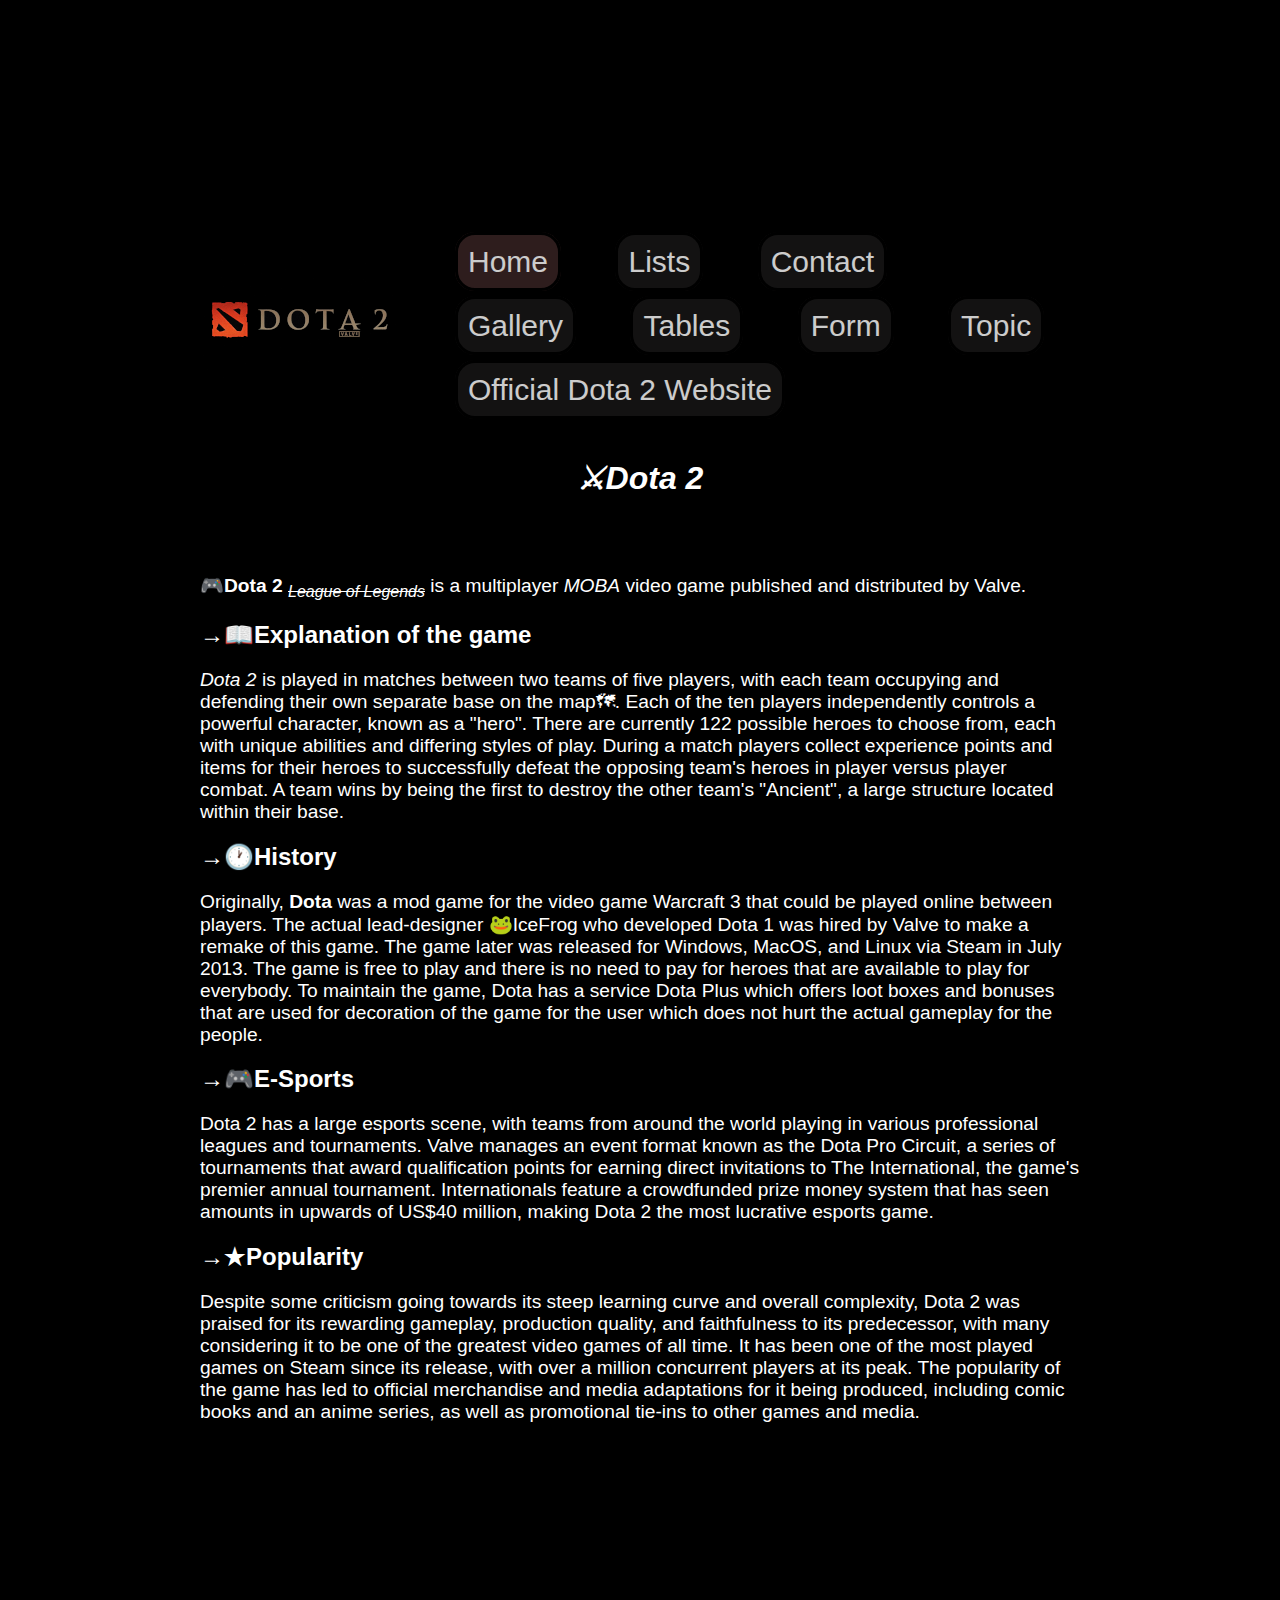
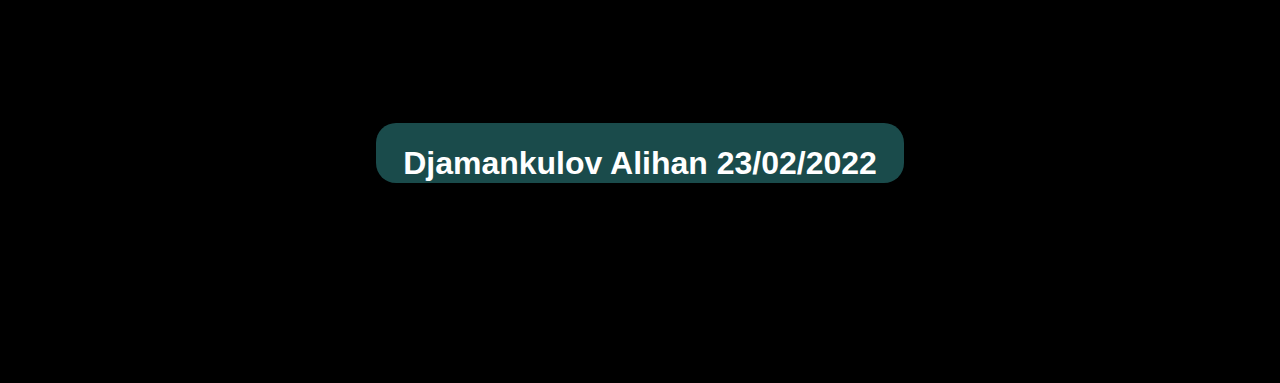
<file: index.html>
<!--
    This is a webpage that gives
    a little overview of the game Dota 2
    Name: Alihan Djamankulov
    Date: 07/02/2022
    Edits: - Goes to random page when going to official websties(3 at least)
    - Galley edit?
    - Link states edit
-->
<!DOCTYPE html>
<html lang="en">
  <head>
    <meta charset="UTF-8" />
    <title>Assignment 2 - Dota 2</title>
    <link rel="stylesheet" href="style/style.css" />
    <link rel="icon" type="image/x-icon" href="/images/favicon.png" />
    <link
      rel="stylesheet"
      href="https://fonts.googleapis.com/css?family=Sofia"
    />
  </head>

  <body style="margin: 200px">
    <header>
      <img src="/images/r2.png" alt="Dota 2 img" />
      <nav>
        <ul class="nav_links">
          <li><a href="index.html" id="currentPage">Home</a></li>
          <li><a href="lists.html">Lists</a></li>
          <li><a href="contact.html">Contact</a></li>
          <li><a href="gallery.html">Gallery</a></li>
          <li><a href="tables.html">Tables</a></li>
          <li><a href="form.html">Form</a></li>
          <li><a href="topic.html">Topic</a></li>
          <li>
            <a
              href="https://www.dota2.com/home"
              target="_blank"
              class="liARight"
              >Official Dota 2 Website</a
            >
          </li>
        </ul>
      </nav>
    </header>
    <div>
      <article>
        <center>
          <h1>
            <em><i>&#9876;Dota 2</i></em>
          </h1>
        </center>
        <br />
        <br />
        <big>
          <p>
            <strong>&#127918;Dota 2</strong>
            <cite
              ><sub><s>League of Legends</s></sub></cite
            >
            is a multiplayer <cite>MOBA</cite> video game published and
            distributed by Valve.
          </p>
        </big>
        <h2>&#8594;&#x1F4D6;Explanation of the game</h2>
        <big>
          <p>
            <dfn>Dota 2</dfn> is played in matches between two teams of five
            players, with each team occupying and defending their own separate
            base on the map&#128506;. Each of the ten players independently
            controls a powerful character, known as a "hero". There are
            currently 122 possible heroes to choose from, each with unique
            abilities and differing styles of play. During a match players
            collect experience points and items for their heroes to successfully
            defeat the opposing team's heroes in player versus player combat. A
            team wins by being the first to destroy the other team's "Ancient",
            a large structure located within their base.
          </p>
        </big>
        <h2>&#8594;&#128336;History</h2>
        <big>
          <p>
            Originally, <b>Dota</b> was a mod game for the video game Warcraft 3
            that could be played online between players. The actual
            lead-designer &#128056;IceFrog who developed Dota 1 was hired by
            Valve to make a remake of this game. The game later was released for
            Windows, MacOS, and Linux via Steam in July 2013. The game is free
            to play and there is no need to pay for heroes that are available to
            play for everybody. To maintain the game, Dota has a service Dota
            Plus which offers loot boxes and bonuses that are used for
            decoration of the game for the user which does not hurt the actual
            gameplay for the people.
          </p>
        </big>
        <h2>&#8594;&#127918;E-Sports</h2>
        <big>
          <p>
            Dota 2 has a large esports scene, with teams from around the world
            playing in various professional leagues and tournaments. Valve
            manages an event format known as the Dota Pro Circuit, a series of
            tournaments that award qualification points for earning direct
            invitations to The International, the game's premier annual
            tournament. Internationals feature a crowdfunded prize money system
            that has seen amounts in upwards of US$40 million, making Dota 2 the
            most lucrative esports game.
          </p>
        </big>
        <h2>&#8594;&#9733;Popularity</h2>
        <big>
          <p>
            Despite some criticism going towards its steep learning curve and
            overall complexity, Dota 2 was praised for its rewarding gameplay,
            production quality, and faithfulness to its predecessor, with many
            considering it to be one of the greatest video games of all time. It
            has been one of the most played games on Steam since its release,
            with over a million concurrent players at its peak. The popularity
            of the game has led to official merchandise and media adaptations
            for it being produced, including comic books and an anime series, as
            well as promotional tie-ins to other games and media.
          </p>
        </big>
      </article>
    </div>

    <footer>
      <h1>Djamankulov Alihan 23/02/2022</h1>
    </footer>
  </body>
</html>
</file>
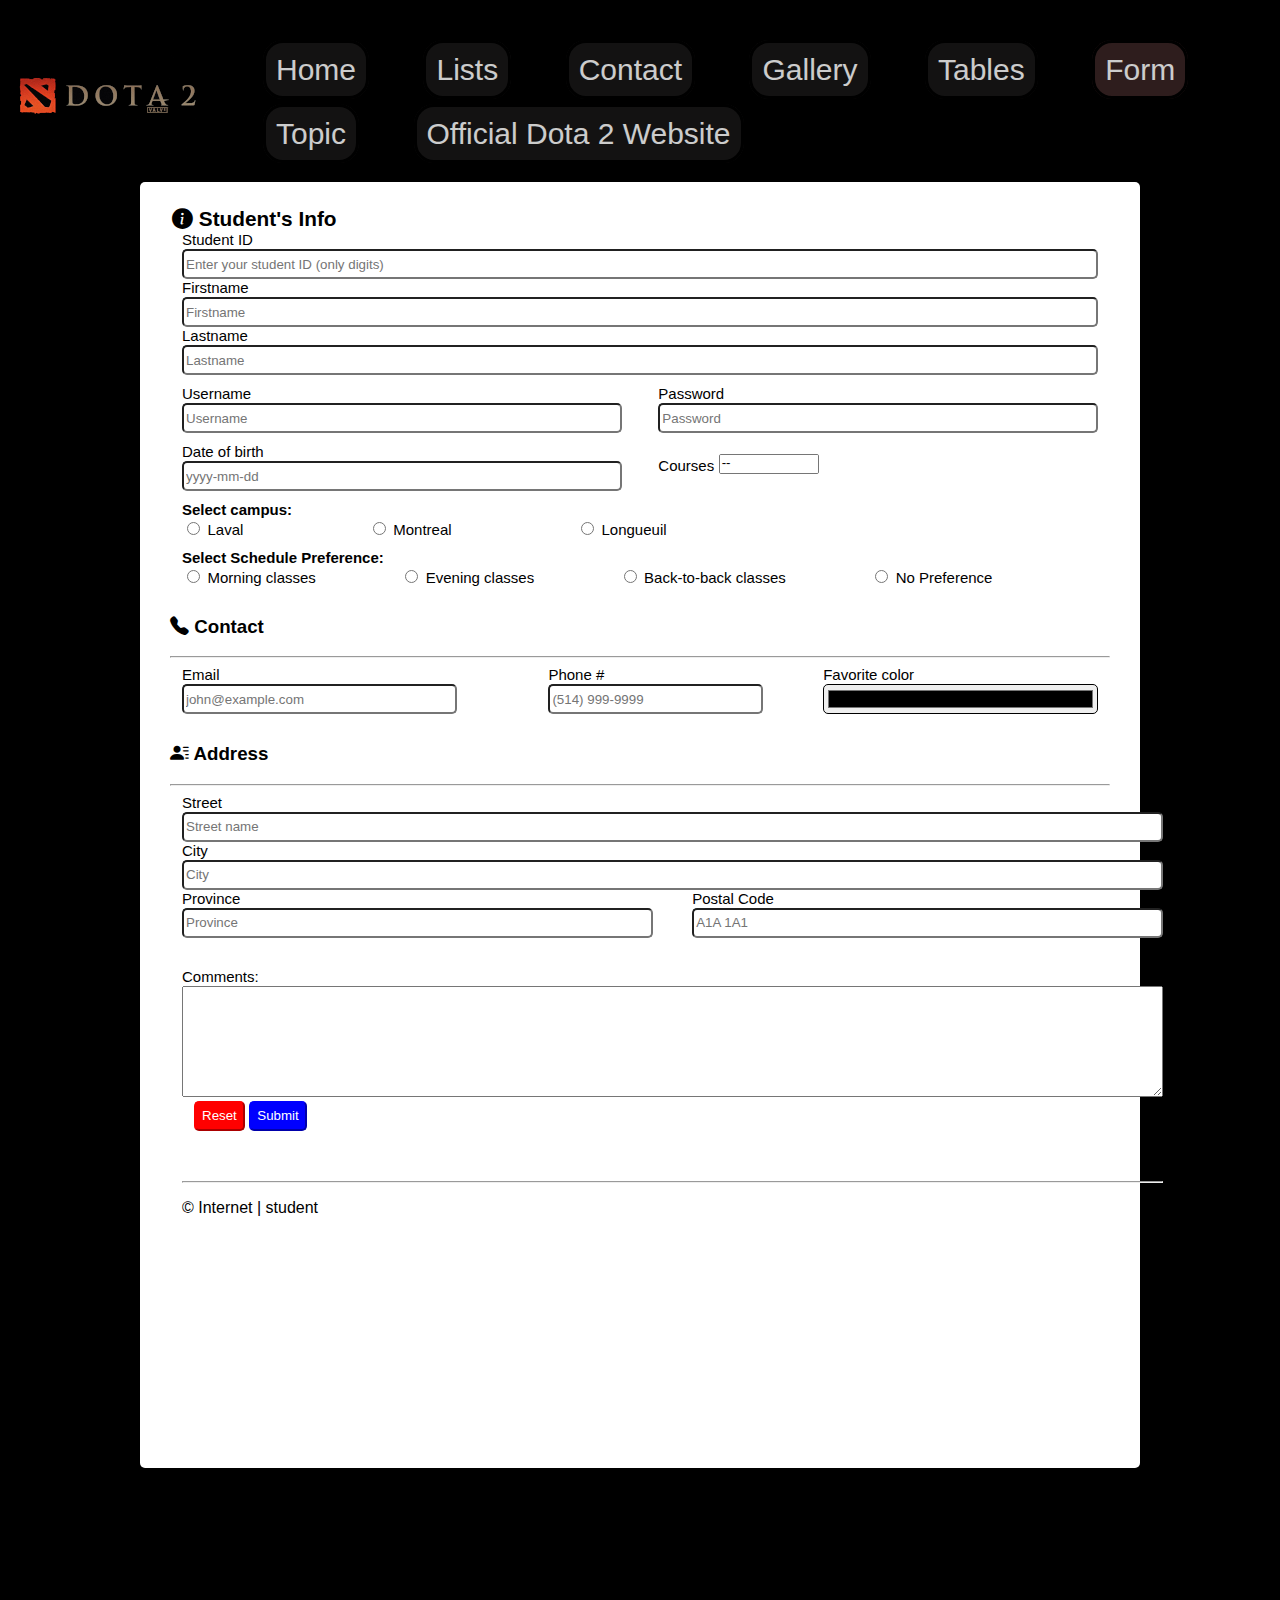
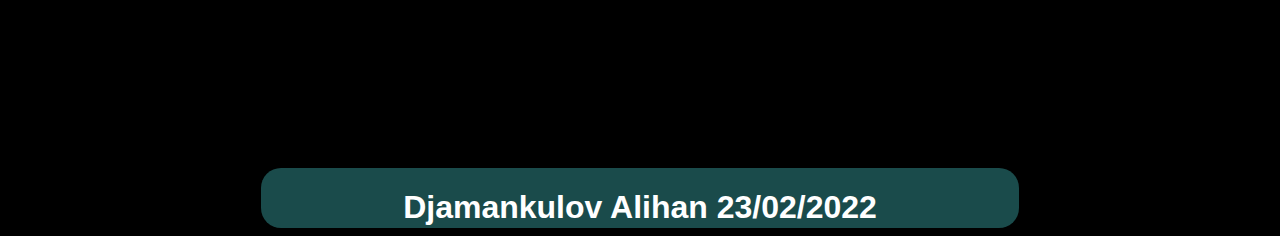
<file: form.html>
<!DOCTYPE html>
<html lang="en">
  <head>
    <meta charset="UTF-8" />
    <meta http-equiv="X-UA-Compatible" content="IE=edge" />
    <meta name="viewport" content="width=device-width, initial-scale=1.0" />
    <title>Document</title>
    <link rel="stylesheet" href="style/style.css" />
    <link rel="stylesheet" href="style/styleForForm.css" />
    <link rel="stylesheet" href="https://cdn.jsdelivr.net/npm/bootstrap-icons@1.5.0/font/bootstrap-icons.css">
    <link rel="icon" type="image/x-icon" href="/images/favicon.png" />
  </head>

  <body>
    <div id="container">
      <header>
        <img src="/images/r2.png" alt="Dota 2 img" />
        <nav>
          <ul class="nav_links">
            <li><a href="index.html">Home</a></li>
            <li><a href="lists.html">Lists</a></li>
            <li><a href="contact.html">Contact</a></li>
            <li><a href="gallery.html">Gallery</a></li>
            <li><a href="tables.html">Tables</a></li>
            <li><a href="form.html" id="currentPage">Form</a></li>
            <li><a href="topic.html">Topic</a></li>
            <li>
              <a
                href="https://store.steampowered.com/app/570/Dota_2/"
                target="_blank"
                class="liARight"
                >Official Dota 2 Website</a
              >
            </li>
          </ul>
        </nav>
      </header>
      <div id="container2">
        <legend style="font-weight:bold; font-size:130%;"><i class="bi bi-info-circle-fill"></i> Student's Info </legend>
        <form action="#">
          <div>
            <fieldset class="personalInfo">
              <label for="studentId">Student ID</label><br />
              <input
                type="text"
                id="studentId"
                name="studentId"
                placeholder="Enter your student ID (only digits)"
              />
              <br />
              <label for="firstName">Firstname</label><br />
              <input
                type="text"
                id="firstName"
                name="firstName"
                placeholder="Firstname"
              />
              <br />
              <label for="lastName">Lastname</label><br />
              <input
                type="text"
                id="lastName"
                name="lastName"
                placeholder="Lastname"
              />
            </fieldset>
          </div>
          <div class="userReg">
            <fieldset class="doubleColumn">
              <div class="left-input-box">
                <label for="userName">Username</label>
                <input
                  type="text"
                  id="userName"
                  name="userName"
                  placeholder="Username"
                />
              </div>
              <div class="right-input-box">
                <label for="password">Password</label>
                <input
                  type="text"
                  id="password"
                  name="password"
                  placeholder="Password"
                />
              </div>
            </fieldset>
            <fieldset class="doubleColumn2">
              <div class="left-input-box">
                <label for="dateOfBirth">Date of birth</label>
                <input
                  type="text"
                  id="dateOfBirth"
                  name="dateOfBirth"
                  placeholder="yyyy-mm-dd"
                />
              </div>
              <div class="right-input-box">
                <label for="courses">Courses</label>
                <select name="courses" id="courses" multiple>
                  <option value="--">--</option>
                  <option value="Maths">Maths</option>
                  <option value="Physics">Physics</option>
                  <option value="Chemistry">Chemistry</option>
                </select>
              </div>
            </fieldset>
            <fieldset class="radioBoxes">
              <label for="selectCampus" class="boldLabel">Select campus:</label>
              <div>
                <input type="radio" id="slaval" name:"campus">
                <label for="slaval">Laval</label>

                <input type="radio" id="smon" name:"campus">
                <label for="smon">Montreal</label>

                <input type="radio" id="slong" name:"campus">
                <label for="slong">Longueuil</label>
              </div>
            </fieldset>
            <fieldset class="radioBoxes">
              <label for="selectCampus" class="boldLabel"
                >Select Schedule Preference:</label
              >
              <div>
                <input type="radio" id="sMorning" name:"schedule">
                <label for="sMorning" style="margin-right: 80px"
                  >Morning classes</label
                >

                <input type="radio" id="sEvening" name:"schedule">
                <label for="sEvening" style="margin-right: 80px"
                  >Evening classes</label
                >

                <input type="radio" id="sBtB" name:"schedule">
                <label for="sBtB" style="margin-right: 80px"
                  >Back-to-back classes</label
                >

                <input type="radio" id="sNoPref" name:"schedule">
                <label for="sNoPref" style="margin-right: 80px"
                  >No Preference</label
                >
              </div>
            </fieldset>
            <h3><i class="bi bi-telephone-fill"> </i>Contact</h3>
          <hr class="formDivider">
          <fieldset class="doubleColumn3">
            <div class="left-input-box">
              <label for="email">Email</label>
              <input
                type="text"
                id="dateOfBirth"
                name="dateOfBirth"
                placeholder="john@example.com"
              />
            </div>
            <div class="right-input-box">
              <label for="favColor">Favorite color</label>
              <input
                type="color"
                id="favColor"
                name="favColor"
                placeholder=""
              />
            </div>
            <div class="right-input-box">
              <div class="centered-input-box">
                <label for="phone">Phone #</label>
                <input
                  type="text"
                  id="phone"
                  name="phone"
                  placeholder="(514) 999-9999"
                />
              </div>
            </div>
          </fieldset>
          <h3><i class="bi bi-person-lines-fill"></i> Address</h3>
          <hr class="formDivider">
          <fieldset class="personalInfo">
            <label for="street">Street</label><br />
            <input
              type="text"
              id="street"
              name="street"
              placeholder="Street name"
            />
            <br />
            <label for="city">City</label><br />
            <input
              type="text"
              id="city"
              name="city"
              placeholder="City"
            />
            <fieldset class="doubleColumn4">
              <div class="left-input-box">
                <label for="province">Province</label>
                <input
                  type="text"
                  id="province"
                  name="province"
                  placeholder="Province"
                />
              </div>
              <div class="right-input-box">
                <label for="postalCode">Postal Code</label>
                <input
                  type="text"
                  id="postalCode"
                  name="postalCode"
                  placeholder="A1A 1A1"
                />
              </div>
            </fieldset>
            <fieldset class="comments">
              <label for="comments">Comments:</label> <br>
              <textarea name="comments" id="comments" cols="120" rows="7"></textarea>
            </fieldset>
            <fieldset class="buttons">
              <button type="reset" style="background-color:red; border-color:red; color:white;height: 30px;border-radius: 5px;">Reset</button>
              <button type="submit" style="background-color:blue; border-color:blue; color:white;height: 30px;border-radius: 5px">Submit</button>
            </fieldset>
            
            <hr class="formDivider">
            <p>&copy; Internet | student</p>
          </div><!--User reg div-->
        </form>
      </div>
      <footer>
        <h1>Djamankulov Alihan 23/02/2022</h1>
      </footer>
    </div>
  </body>
</html>
</file>
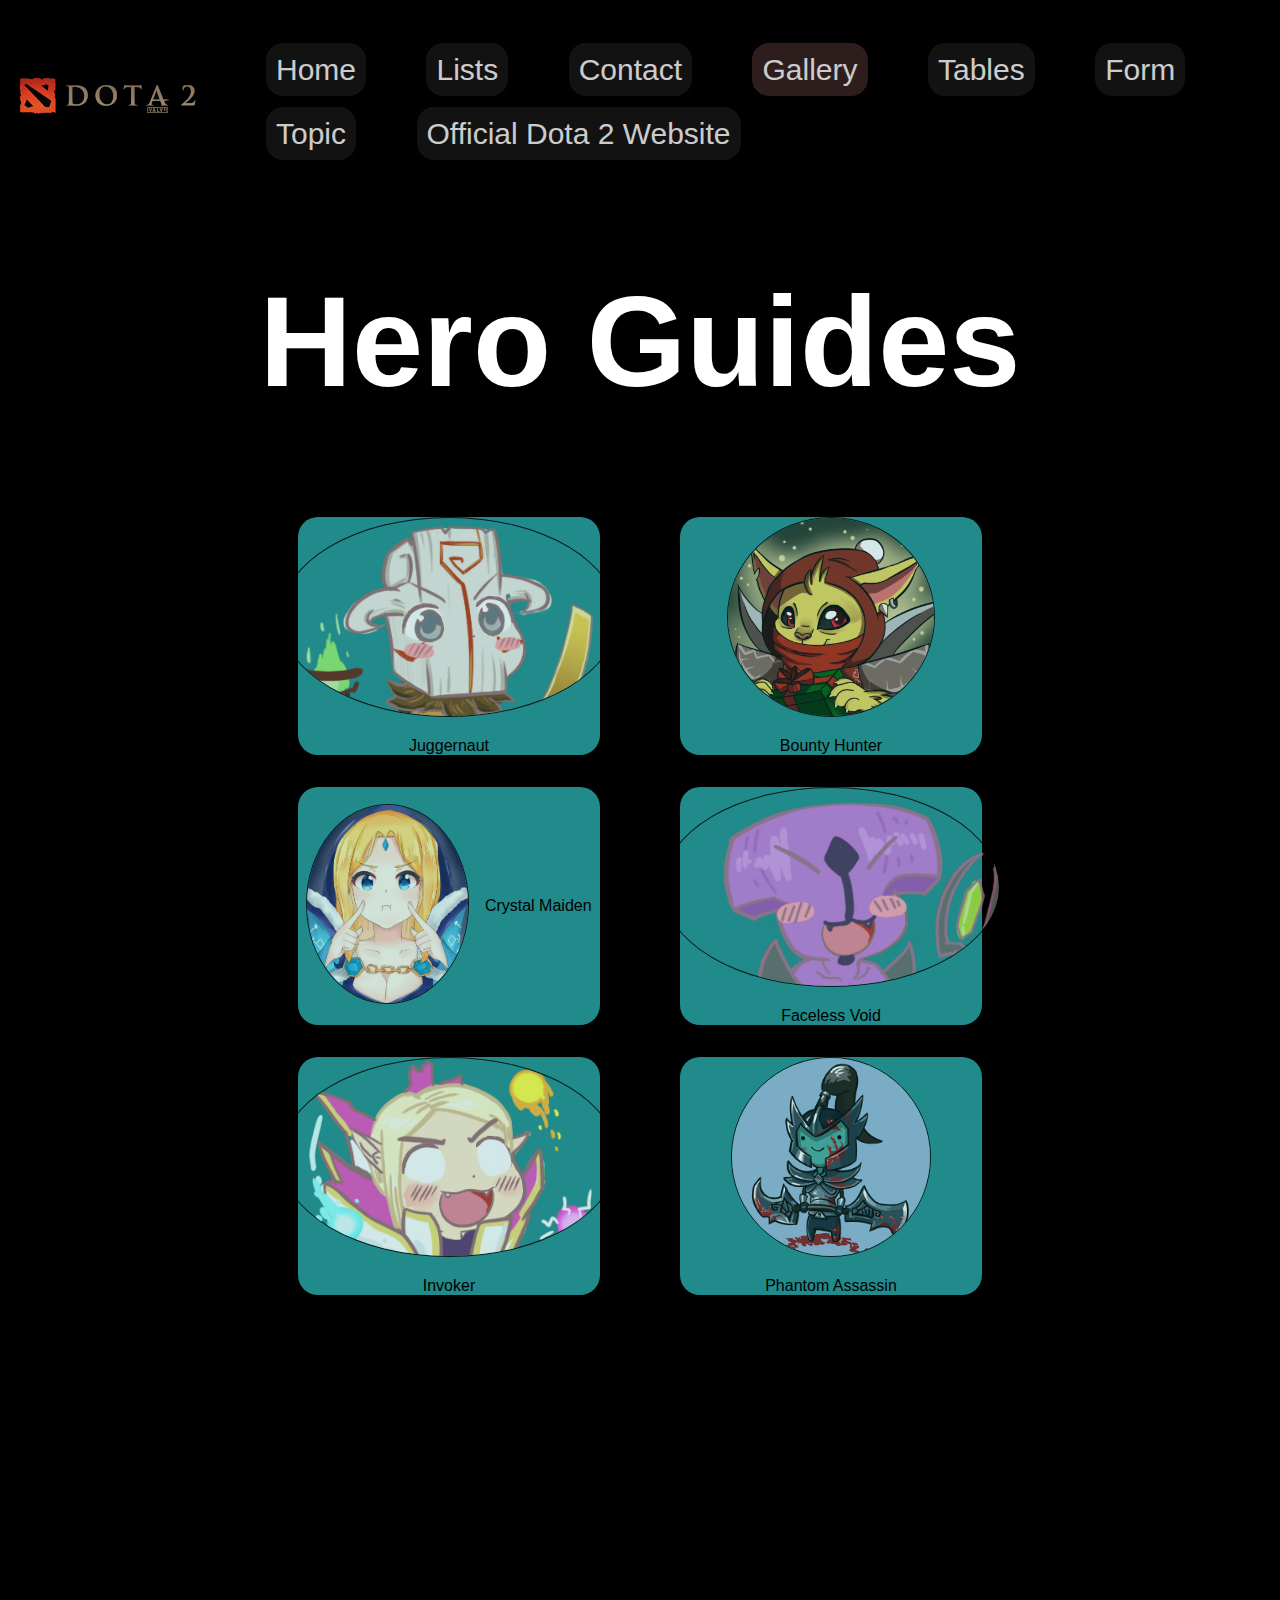
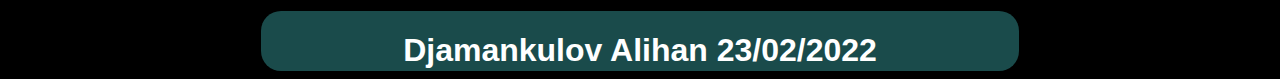
<file: gallery.html>
<!DOCTYPE html>
<html lang="en">

<head>
  <meta charset="UTF-8" />
  <meta http-equiv="X-UA-Compatible" content="IE=edge" />
  <meta name="viewport" content="width=device-width, initial-scale=1.0" />
  <title>Document</title>
  <link rel="stylesheet" href="style/style.css" />
  <link rel="icon" type="image/x-icon" href="/images/favicon.png" />
</head>

<body>
  <div id="container">
    <header>
      <img src="/images/r2.png" alt="Dota 2 img" />
      <nav>
        <ul class="nav_links">
          <li><a href="index.html">Home</a></li>
          <li><a href="lists.html">Lists</a></li>
          <li><a href="contact.html">Contact</a></li>
          <li><a href="gallery.html" id="currentPage">Gallery</a></li>
          <li><a href="tables.html">Tables</a></li>
          <li><a href="form.html">Form</a></li>
          <li><a href="topic.html">Topic</a></li>
          <li>
            <a href="https://www.dota2.com/hero/abaddon" target="_blank" class="liARight">Official Dota 2 Website</a>
          </li>
        </ul>
      </nav>
    </header>
    <h1 style="text-align: center; font-size: 10vw">Hero Guides</h1>
    <div class="hero_Images">
      <figure>
        <a href="https://dota2.fandom.com/wiki/Juggernaut"><img src="images/juggernaut.png" alt="" /></a>
        <figcaption>Juggernaut</figcaption>
      </figure>
      <figure>
        <a href="https://dota2.fandom.com/wiki/Bounty_Hunter"><img src="images/bountyH.png" alt="" /></a>
        <figcaption>Bounty Hunter</figcaption>
      </figure>
      <figure>
        <a href="https://dota2.fandom.com/wiki/Crystal_Maiden"><img src="images/cm.jpg" alt="" /> </a>
        <figcaption>Crystal Maiden</figcaption>
      </figure>
      <figure>
        <a href="https://dota2.fandom.com/wiki/Faceless_Void?so=search"><img src="images/facelessV.png" alt="" /></a>
        <figcaption>Faceless Void</figcaption>
      </figure>
      <figure>
        <a href="https://dota2.fandom.com/wiki/Invoker"><img src="images/invoker.png" alt="" /></a>
        <figcaption>Invoker</figcaption>
      </figure>
      <figure>
        <a href="https://dota2.fandom.com/wiki/Phantom_Assassin?so=search"><img src="images/phantomA.png" alt="" /></a>
        <figcaption>Phantom Assassin</figcaption>
      </figure>
    </div>
    <footer>
      <h1>Djamankulov Alihan 23/02/2022</h1>
    </footer>
  </div>
</body>

</html>
</file>
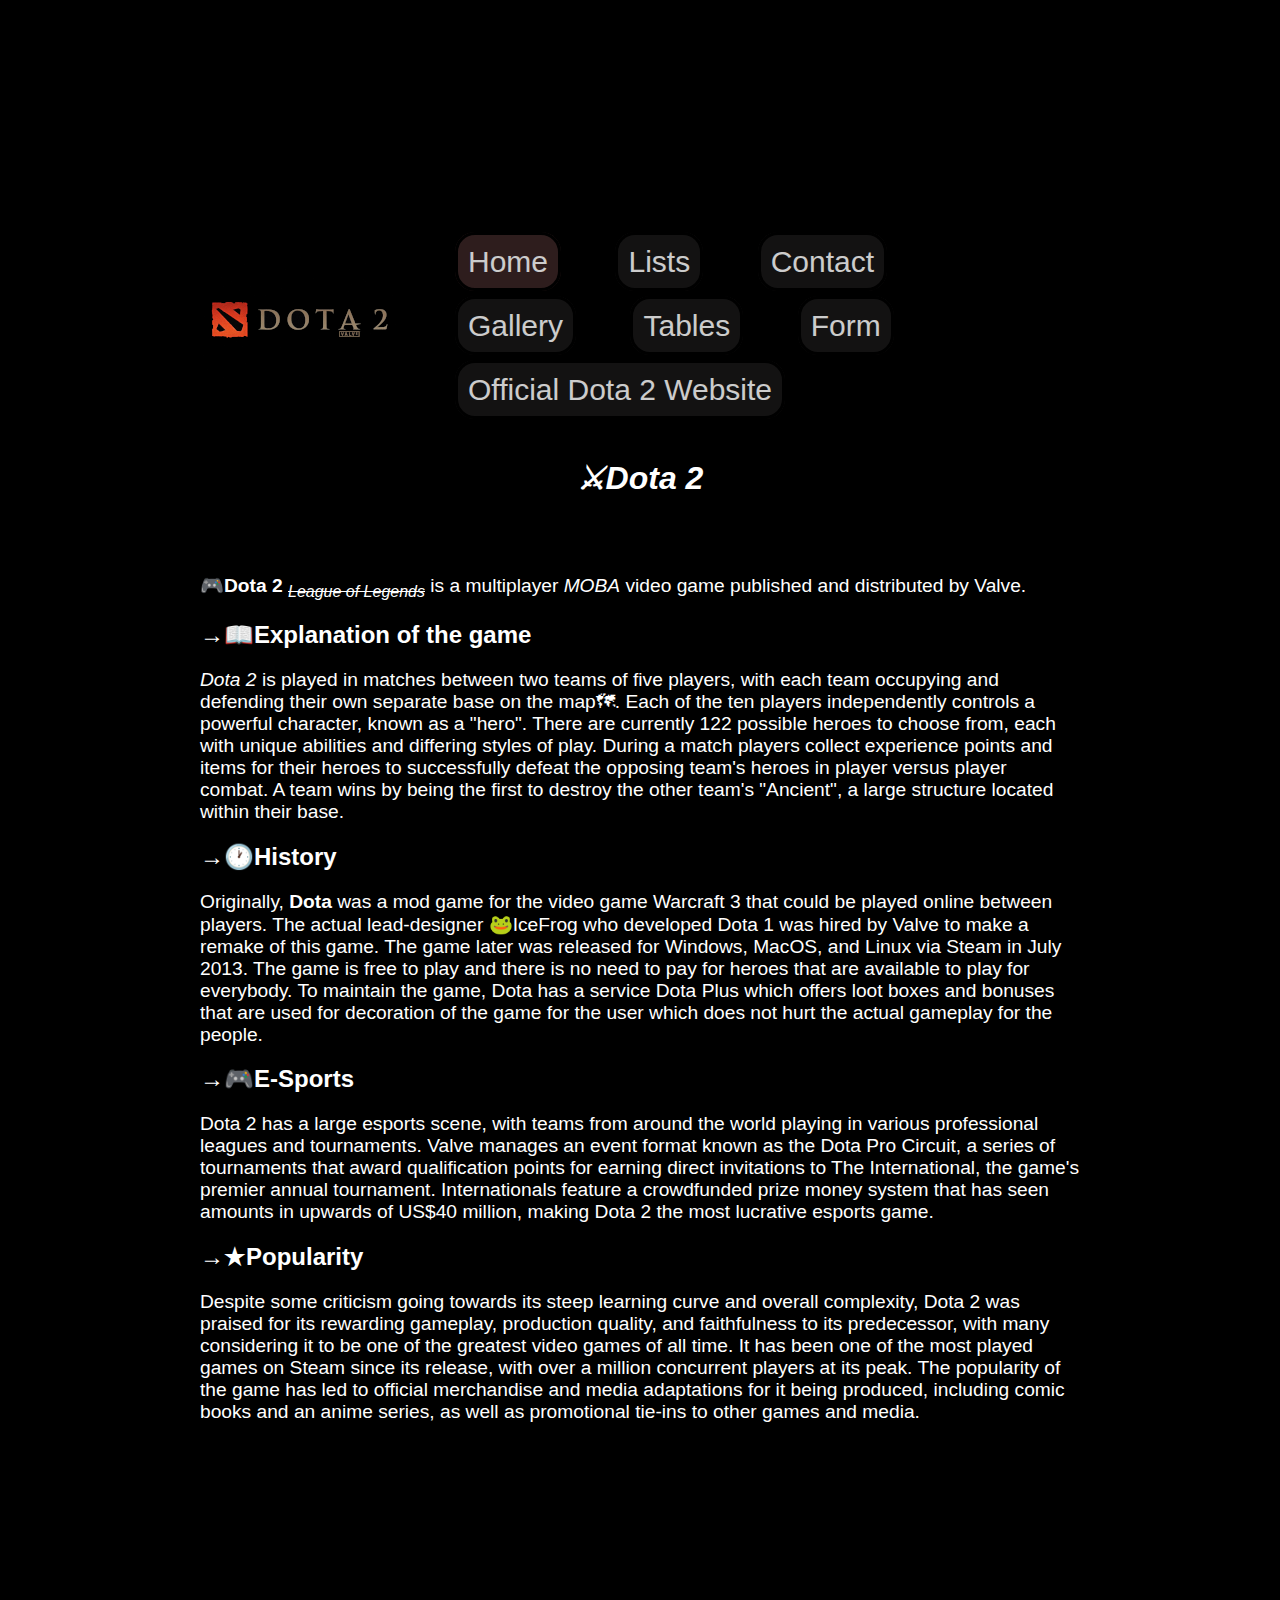
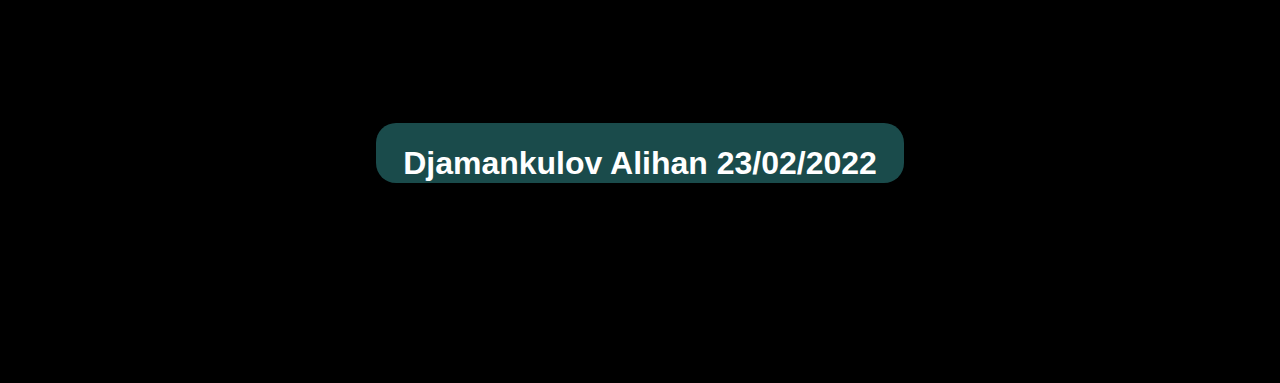
<file: home.html>
<!--
    This is a webpage that gives
    a little overview of the game Dota 2
    Name: Alihan Djamankulov
    Date: 07/02/2022
    Edits: - Goes to random page when going to official websties(3 at least)
    - Galley edit?
    - Link states edit
-->
<!DOCTYPE html>
<html lang="en">
  <head>
    <meta charset="UTF-8" />
    <title>Assignment 2 - Dota 2</title>
    <link rel="stylesheet" href="style/style.css" />
    <link rel="icon" type="image/x-icon" href="favicon.png" />
    <link
      rel="stylesheet"
      href="https://fonts.googleapis.com/css?family=Sofia"
    />
  </head>

  <body style="margin: 200px">
    <header>
      <img src="r2.png" alt="Dota 2 img" />
      <nav>
        <ul class="nav_links">
          <li><a href="home.html" id="currentPage">Home</a></li>
          <li><a href="lists.html">Lists</a></li>
          <li><a href="contact.html">Contact</a></li>
          <li><a href="gallery.html">Gallery</a></li>
          <li><a href="tables.html">Tables</a></li>
          <li><a href="form.html">Form</a></li>
          <li>
            <a
              href="https://www.dota2.com/home"
              target="_blank"
              class="liARight"
              >Official Dota 2 Website</a
            >
          </li>
        </ul>
      </nav>
    </header>
    <div>
      <article>
        <center>
          <h1>
            <em><i>&#9876;Dota 2</i></em>
          </h1>
        </center>
        <br />
        <br />
        <big>
          <p>
            <strong>&#127918;Dota 2</strong>
            <cite
              ><sub><s>League of Legends</s></sub></cite
            >
            is a multiplayer <cite>MOBA</cite> video game published and
            distributed by Valve.
          </p>
        </big>
        <h2>&#8594;&#x1F4D6;Explanation of the game</h2>
        <big>
          <p>
            <dfn>Dota 2</dfn> is played in matches between two teams of five
            players, with each team occupying and defending their own separate
            base on the map&#128506;. Each of the ten players independently
            controls a powerful character, known as a "hero". There are
            currently 122 possible heroes to choose from, each with unique
            abilities and differing styles of play. During a match players
            collect experience points and items for their heroes to successfully
            defeat the opposing team's heroes in player versus player combat. A
            team wins by being the first to destroy the other team's "Ancient",
            a large structure located within their base.
          </p>
        </big>
        <h2>&#8594;&#128336;History</h2>
        <big>
          <p>
            Originally, <b>Dota</b> was a mod game for the video game Warcraft 3
            that could be played online between players. The actual
            lead-designer &#128056;IceFrog who developed Dota 1 was hired by
            Valve to make a remake of this game. The game later was released for
            Windows, MacOS, and Linux via Steam in July 2013. The game is free
            to play and there is no need to pay for heroes that are available to
            play for everybody. To maintain the game, Dota has a service Dota
            Plus which offers loot boxes and bonuses that are used for
            decoration of the game for the user which does not hurt the actual
            gameplay for the people.
          </p>
        </big>
        <h2>&#8594;&#127918;E-Sports</h2>
        <big>
          <p>
            Dota 2 has a large esports scene, with teams from around the world
            playing in various professional leagues and tournaments. Valve
            manages an event format known as the Dota Pro Circuit, a series of
            tournaments that award qualification points for earning direct
            invitations to The International, the game's premier annual
            tournament. Internationals feature a crowdfunded prize money system
            that has seen amounts in upwards of US$40 million, making Dota 2 the
            most lucrative esports game.
          </p>
        </big>
        <h2>&#8594;&#9733;Popularity</h2>
        <big>
          <p>
            Despite some criticism going towards its steep learning curve and
            overall complexity, Dota 2 was praised for its rewarding gameplay,
            production quality, and faithfulness to its predecessor, with many
            considering it to be one of the greatest video games of all time. It
            has been one of the most played games on Steam since its release,
            with over a million concurrent players at its peak. The popularity
            of the game has led to official merchandise and media adaptations
            for it being produced, including comic books and an anime series, as
            well as promotional tie-ins to other games and media.
          </p>
        </big>
      </article>
    </div>

    <footer>
      <h1>Djamankulov Alihan 23/02/2022</h1>
    </footer>
  </body>
</html>
</file>
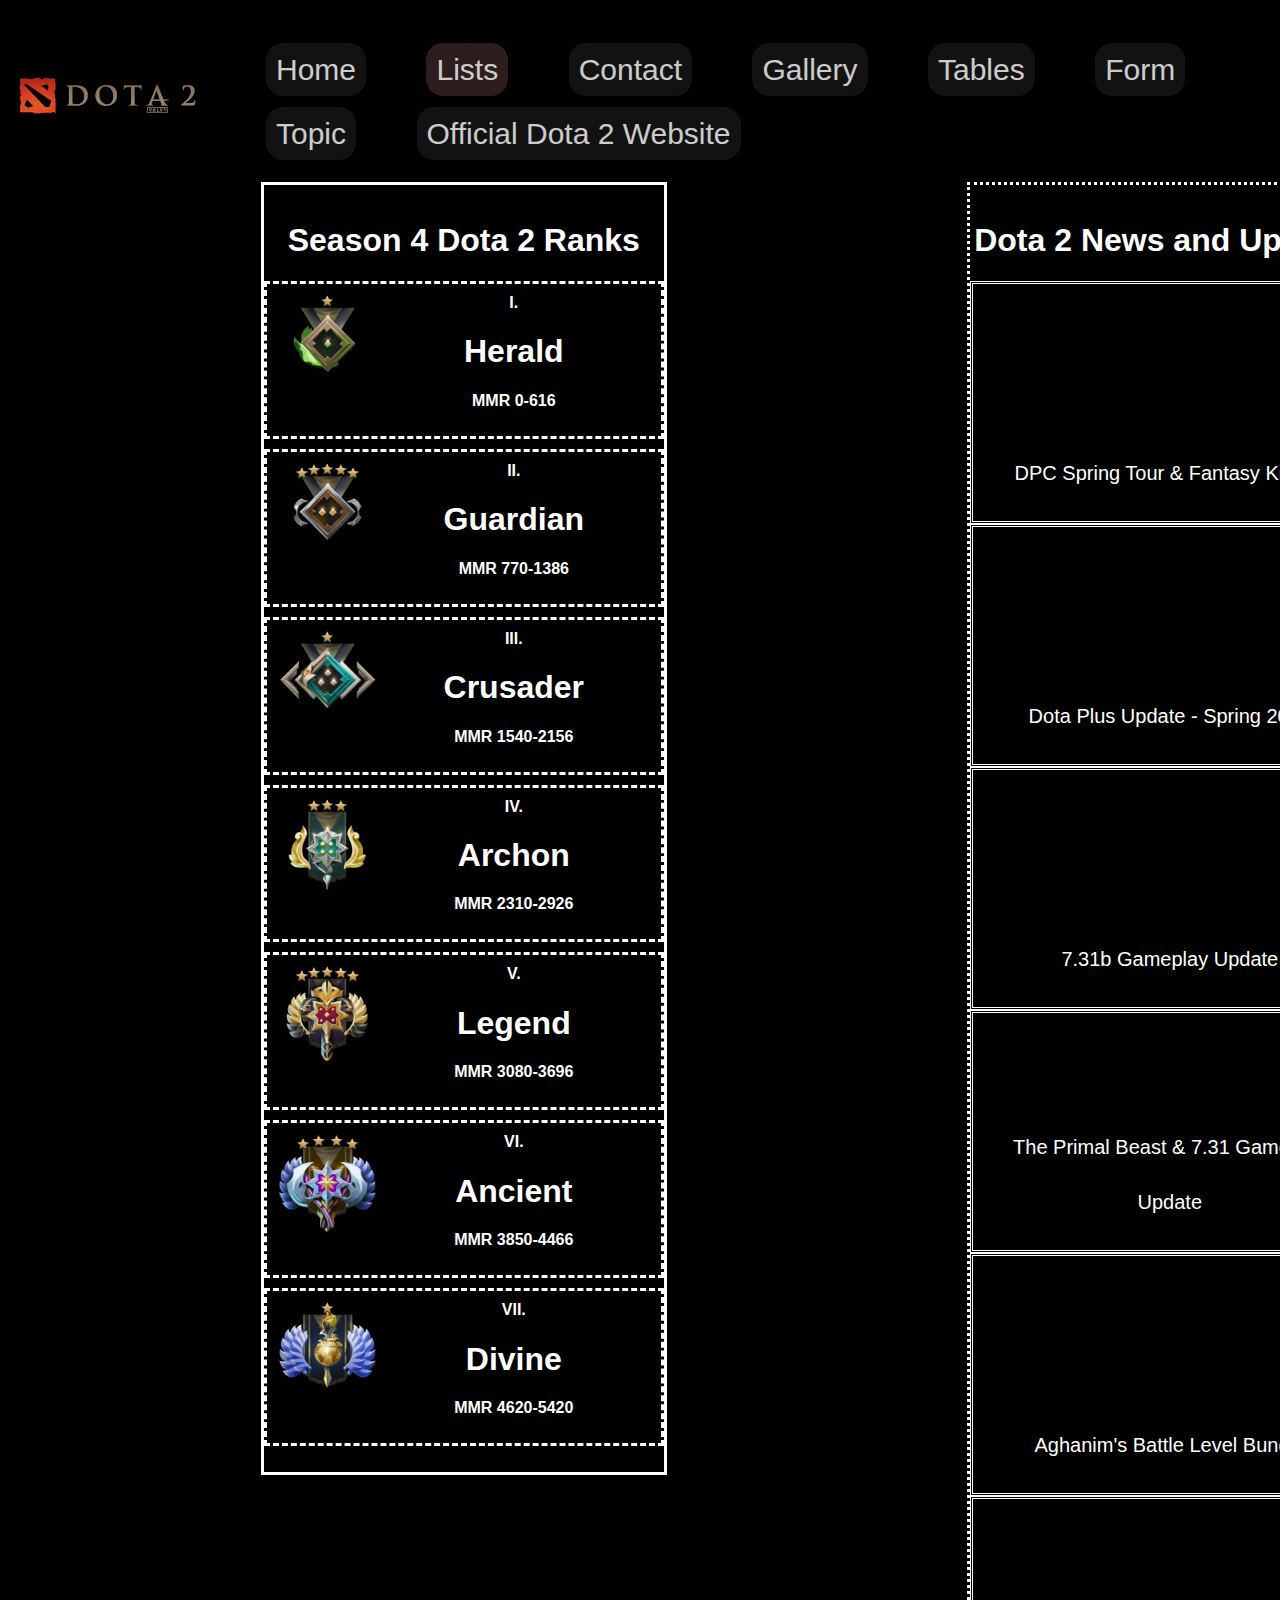
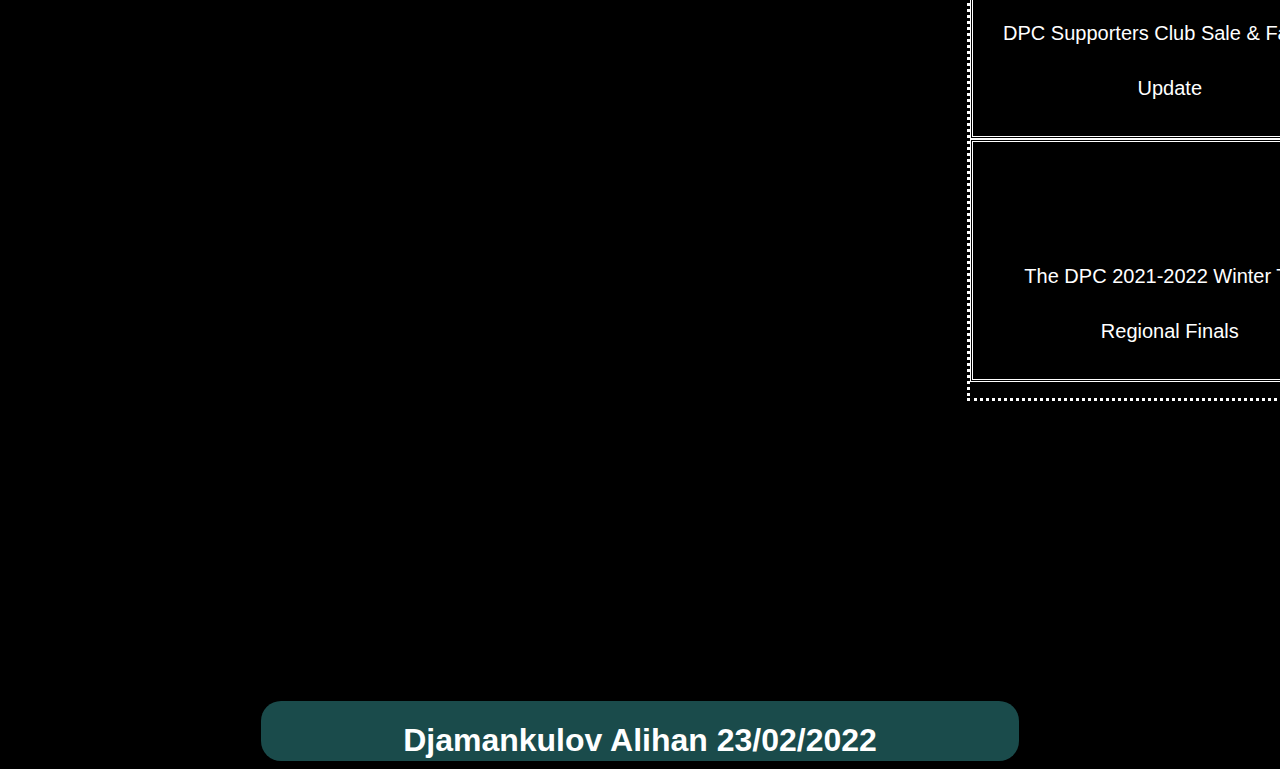
<file: lists.html>
<!DOCTYPE html>
<html lang="en">
  <head>
    <meta charset="UTF-8" />
    <meta http-equiv="X-UA-Compatible" content="IE=edge" />
    <meta name="viewport" content="width=device-width, initial-scale=1.0" />
    <title>Document</title>
    <link rel="stylesheet" href="style/style.css" />
    <link rel="icon" type="image/x-icon" href="/images/favicon.png" />
  </head>

  <body id="container">
    <div id="container">
      <header>
        <img src="/images/r2.png" alt="Dota 2 img" />
        <nav>
          <ul class="nav_links">
            <li><a href="index.html">Home</a></li>
            <li><a href="lists.html" id="currentPage">Lists</a></li>
            <li><a href="contact.html">Contact</a></li>
            <li><a href="gallery.html">Gallery</a></li>
            <li><a href="tables.html">Tables</a></li>
            <li><a href="form.html">Form</a></li>
            <li><a href="topic.html">Topic</a></li>
            <li>
              <a
                href="https://www.dota2.com/heroes"
                target="_blank"
                class="liARight"
                >Official Dota 2 Website</a
              >
            </li>
          </ul>
        </nav>
      </header>
      <article class="listsArticle">
        <div class="listsContainter">
          <div id="listsOl">
            <ol>
              <h1>Season 4 Dota 2 Ranks</h1>
              <li>
                <img src="images/herald2.png" />
                <h1>Herald</h1>
                <p>MMR 0-616</p>
              </li>
              <li>
                <img src="images/guardian2.webp" />
                <h1>Guardian</h1>
                <p>MMR 770-1386</p>
              </li>
              <li>
                <img src="images/SeasonalRank3-1.webp" />
                <h1>Crusader</h1>
                <p>MMR 1540-2156</p>
              </li>
              <li>
                <img src="images/archon.png" />
                <h1>Archon</h1>
                <p>MMR 2310-2926</p>
              </li>
              <li>
                <img src="images/legend.png" />
                <h1>Legend</h1>
                <p>MMR 3080-3696</p>
              </li>
              <li>
                <img src="images/SeasonalRank6-4.webp" />
                <h1>Ancient</h1>
                <p>MMR 3850-4466</p>
              </li>
              <li>
                <img src="images/divine.webp" />
                <h1>Divine</h1>
                <p>MMR 4620-5420</p>
              </li>
            </ol>
          </div>

          <div id="listsUl">
            <ul>
              <h1>Dota 2 News and Updates</h1>
              <li>
                <div>DPC Spring Tour & Fantasy Kickoff</div>
              </li>
              <li><div>Dota Plus Update - Spring 2022</div></li>
              <li><div>7.31b Gameplay Update</div></li>
              <li><div>The Primal Beast & 7.31 Gameplay Update</div></li>
              <li><div>Aghanim's Battle Level Bundle</div></li>
              <li><div>DPC Supporters Club Sale & Fantasy Update</div></li>
              <li><div>The DPC 2021-2022 Winter Tour Regional Finals</div></li>
            </ul>
          </div>
        </div>
      </article>
    </div>
    <footer>
      <h1>Djamankulov Alihan 23/02/2022</h1>
    </footer>
  </body>
</html>
</file>
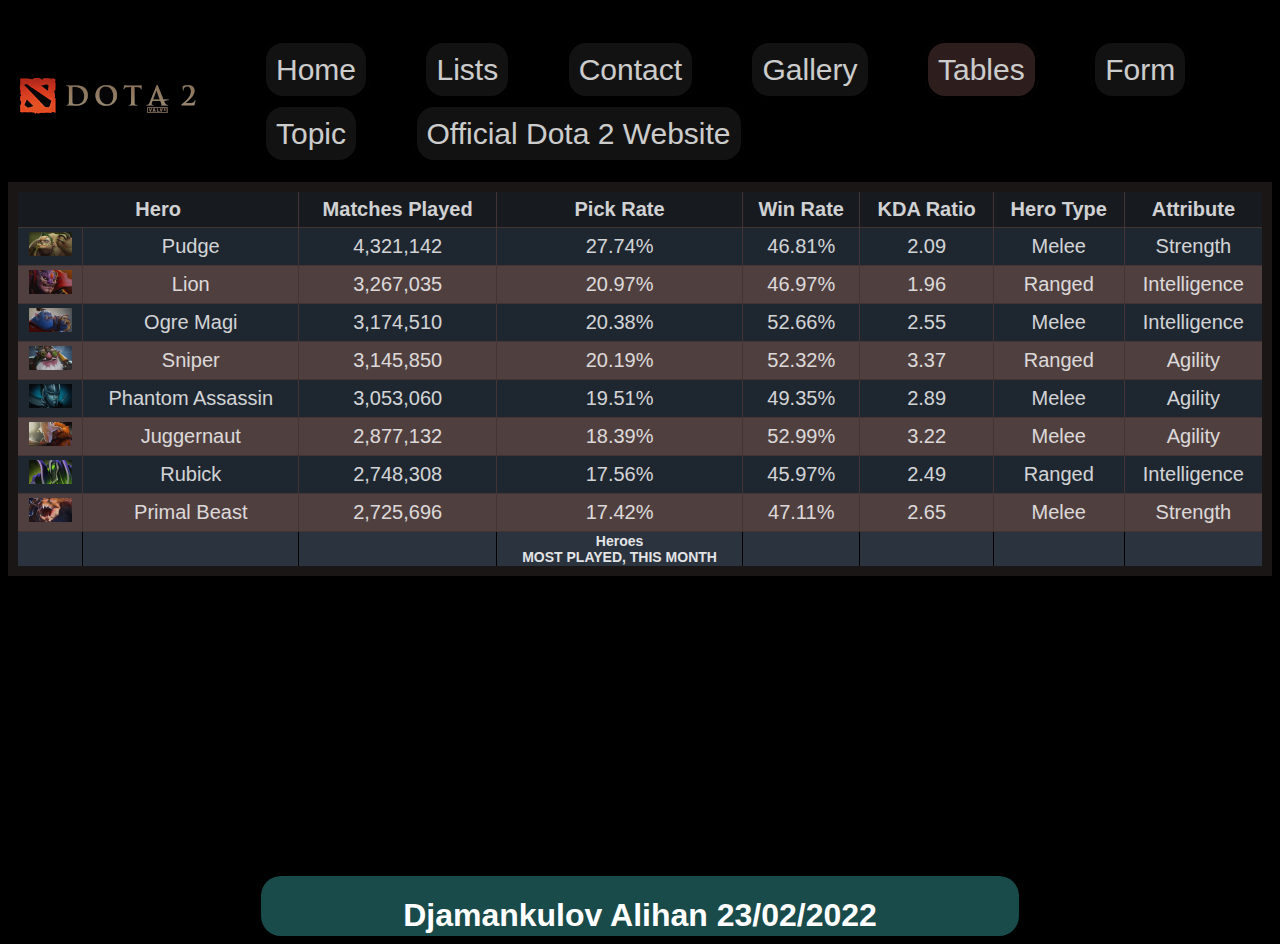
<file: tables.html>
<!DOCTYPE html>
<html lang="en">
  <head>
    <meta charset="UTF-8" />
    <meta http-equiv="X-UA-Compatible" content="IE=edge" />
    <meta name="viewport" content="width=device-width, initial-scale=1.0" />
    <title>Table</title>
    <link rel="stylesheet" href="style/style.css" />
    <link rel="stylesheet" href="style/styleForTables.css" />
    <link rel="icon" type="image/x-icon" href="/images/favicon.png" />
  </head>

  <body>
    <header>
      <img src="/images/r2.png" alt="Dota 2 img" />
      <nav>
        <ul class="nav_links">
          <li><a href="index.html" >Home</a></li>
          <li><a href="lists.html">Lists</a></li>
          <li><a href="contact.html">Contact</a></li>
          <li><a href="gallery.html">Gallery</a></li>
          <li><a href="tables.html" id="currentPage">Tables</a></li>
          <li><a href="form.html">Form</a></li>
          <li><a href="topic.html">Topic</a></li>
          <li>
            <a
              href="https://www.dota2.com/home"
              ,
              href="https://vanier.moodle.decclic.qc.ca/"
              target="_blank"
              class="liARight"
              >Official Dota 2 Website</a
            >
          </li>
        </ul>
      </nav>
    </header>
    <div id="container">
      <table>
        <thead>
          <tr>
            <th colspan="2">Hero</th>
            <th>Matches Played</th>
            <th>Pick Rate</th>
            <th>Win Rate</th>
            <th>KDA Ratio</th>
            <th>Hero Type</th>
            <th>Attribute</th>
          </tr>
        </thead>
        <tbody>
          <tr>
            <td>
              <img src="images/Pudge_icon.webp" alt="Pudge_icon" />
            </td>
            <td>Pudge</td>
            <td>4,321,142</td>
            <td>27.74%</td>
            <td>46.81%</td>
            <td>2.09</td>
            <td>Melee</td>
            <td>Strength</td>
          </tr>
          <tr>
            <td><img src="images/Lion_icon.webp" alt="" /></td>
            <td>Lion</td>
            <td>3,267,035</td>
            <td>20.97%</td>
            <td>46.97%</td>
            <td>1.96</td>
            <td>Ranged</td>
            <td>Intelligence</td>
          </tr>
          <tr>
            <td><img src="images/Ogre_Magi_icon.webp" alt="" /></td>
            <td>Ogre Magi</td>
            <td>3,174,510</td>
            <td>20.38%</td>
            <td>52.66%</td>
            <td>2.55</td>
            <td>Melee</td>
            <td>Intelligence</td>
          </tr>
          <tr>
            <td><img src="images/Sniper_icon.webp" alt="" /></td>
            <td>Sniper</td>
            <td>3,145,850</td>
            <td>20.19%</td>
            <td>52.32%</td>
            <td>3.37</td>
            <td>Ranged</td>
            <td>Agility</td>
          </tr>
          <tr>
            <td><img src="images/Phantom_Assassin_icon.webp" alt="" /></td>
            <td>Phantom Assassin</td>
            <td>3,053,060</td>
            <td>19.51%</td>
            <td>49.35%</td>
            <td>2.89</td>
            <td>Melee</td>
            <td>Agility</td>
          </tr>
          <tr>
            <td><img src="images/Juggernaut_icon.webp" alt="" /></td>
            <td>Juggernaut</td>
            <td>2,877,132</td>
            <td>18.39%</td>
            <td>52.99%</td>
            <td>3.22</td>
            <td>Melee</td>
            <td>Agility</td>
          </tr>
          <tr>
            <td><img src="images/Rubick_icon.webp" alt="" /></td>
            <td>Rubick</td>
            <td>2,748,308</td>
            <td>17.56%</td>
            <td>45.97%</td>
            <td>2.49</td>
            <td>Ranged</td>
            <td>Intelligence</td>
          </tr>
          <tr>
            <td><img src="images/Primal_Beast_icon.webp" alt="" /></td>
            <td>Primal Beast</td>
            <td>2,725,696</td>
            <td>17.42%</td>
            <td>47.11%</td>
            <td>2.65</td>
            <td>Melee</td>
            <td>Strength</td>
          </tr>
        </tbody>
        <tfoot>
          <tr>
            <td></td>
            <td></td>
            <td></td>
            <td rowspan="2">Heroes <br />MOST PLAYED, THIS MONTH</td>
            <td></td>
            <td></td>
            <td></td>
            <td></td>
          </tr>
        </tfoot>
      </table>
    </div>
    <footer>
      <h1>Djamankulov Alihan 23/02/2022</h1>
    </footer>
  </body>
</html>
</file>
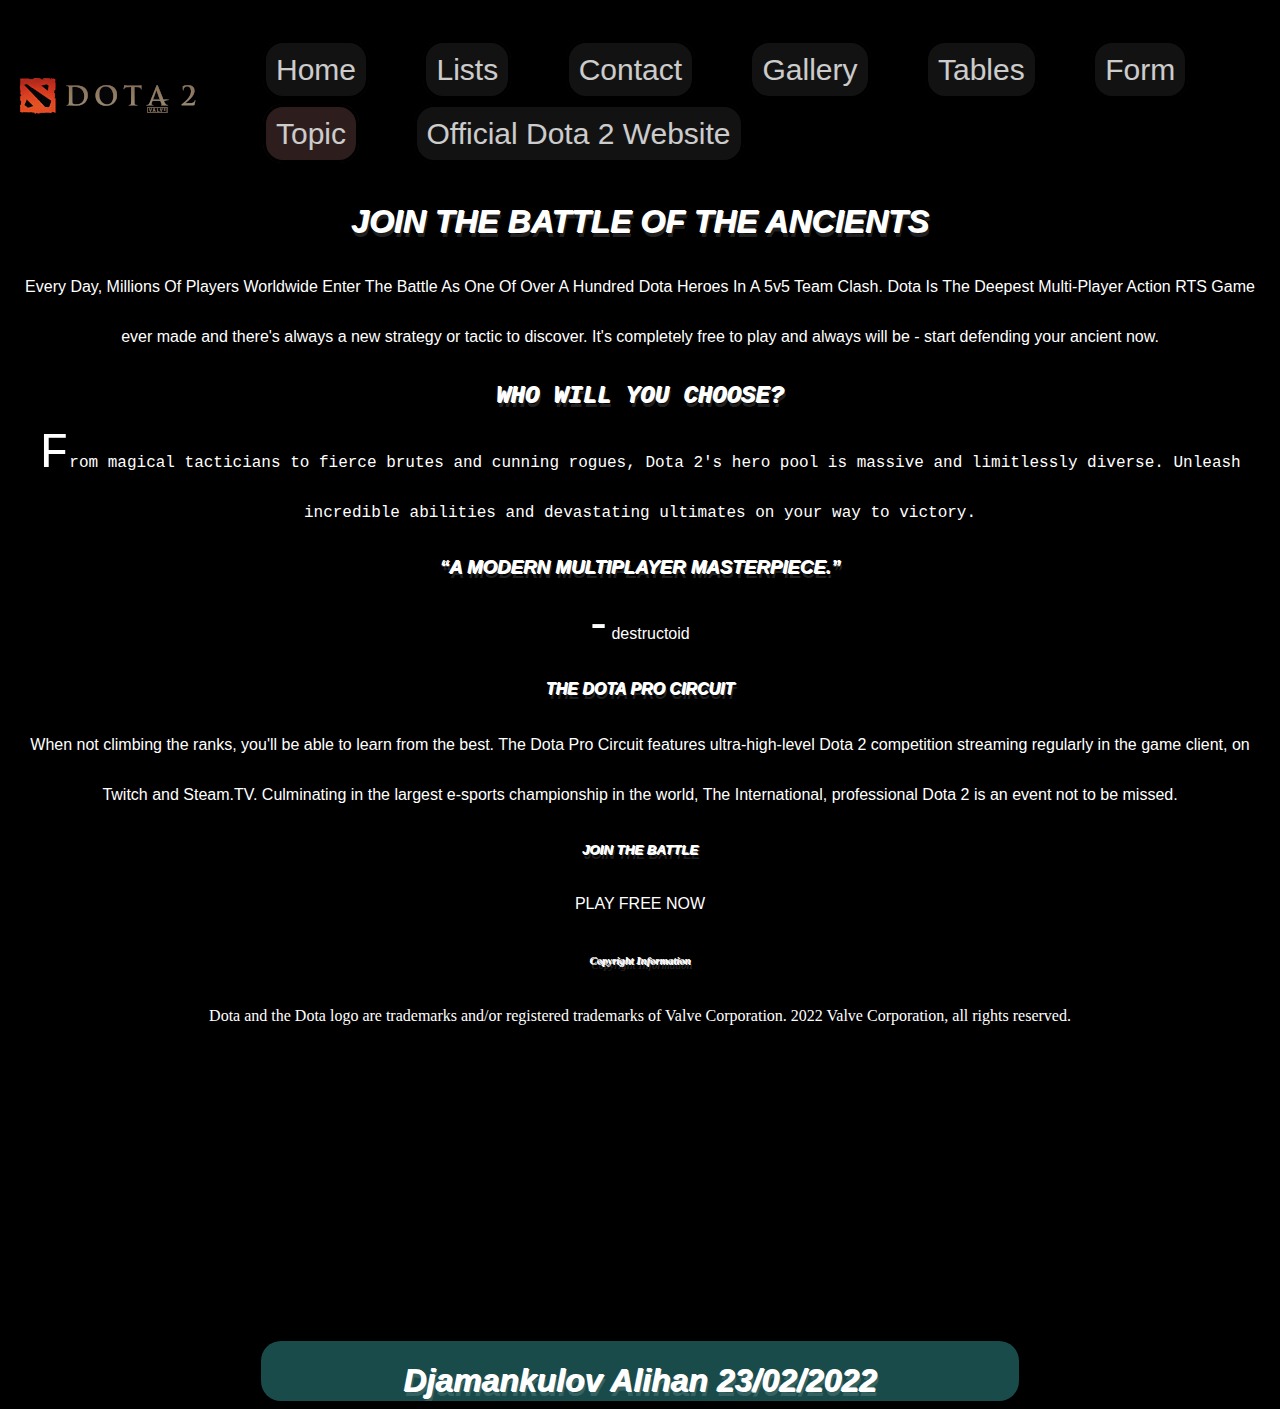
<file: topic.html>
<!DOCTYPE html>
<html lang="en">
  <head>
    <meta charset="UTF-8" />
    <meta http-equiv="X-UA-Compatible" content="IE=edge" />
    <meta name="viewport" content="width=device-width, initial-scale=1.0" />
    <title>Document</title>
    <link rel="stylesheet" href="style/style.css" />
    <link rel="stylesheet" href="style/styleForTopic.css" />
    <link rel="icon" type="image/x-icon" href="/images/favicon.png" />
    <style></style>
  </head>

  <body>
    <div id="container">
      <header>
        <img src="/images/r2.png" alt="Dota 2 img" />
        <nav>
          <ul class="nav_links">
            <li><a href="index.html">Home</a></li>
            <li><a href="lists.html">Lists</a></li>
            <li><a href="contact.html" >Contact</a></li>
            <li><a href="gallery.html">Gallery</a></li>
            <li><a href="tables.html">Tables</a></li>
            <li><a href="form.html">Form</a></li>
            <li><a href="topic.html" id="currentPage">Topic</a></li>
            <li>
              <a
                href="https://store.steampowered.com/app/570/Dota_2/"
                target="_blank"
                class="liARight"
                >Official Dota 2 Website</a
              >
            </li>
          </ul>
        </nav>
      </header>
      <article>
        <h1>JOIN THE BATTLE OF THE ANCIENTS</h1>
        <p
          class="firstP"
          style="
            font-family: 'Gill Sans', 'Gill Sans MT', Calibri, 'Trebuchet MS',
              sans-serif;
          "
        >
          Every day, millions of players worldwide enter the battle as one of
          over a hundred Dota Heroes in a 5v5 team clash. Dota is the deepest
          multi-player action RTS game ever made and there's always a new
          strategy or tactic to discover. It's completely free to play and
          always will be - start defending your ancient now.
        </p>
        <h2>WHO WILL YOU CHOOSE?</h2>
        <p
          class="secondP"
          style="font-family: 'Courier New', Courier, monospace"
        >
          From magical tacticians to fierce brutes and cunning rogues, Dota 2's
          hero pool is massive and limitlessly diverse. Unleash incredible
          abilities and devastating ultimates on your way to victory.
        </p>
        <h3>“A MODERN MULTIPLAYER MASTERPIECE.”</h3>
        <p
          class="thirdP"
          style="
            font-family: 'Franklin Gothic Medium', 'Arial Narrow', Arial,
              sans-serif;
          "
        >
          - destructoid
        </p>
        <h4>THE DOTA PRO CIRCUIT</h4>
        <p
          style="
            font-family: 'Lucida Sans', 'Lucida Sans Regular', 'Lucida Grande',
              'Lucida Sans Unicode', Geneva, Verdana, sans-serif;
          "
        >
          When not climbing the ranks, you'll be able to learn from the best.
          The Dota Pro Circuit features ultra-high-level Dota 2 competition
          streaming regularly in the game client, on Twitch and Steam.TV.
          Culminating in the largest e-sports championship in the world, The
          International, professional Dota 2 is an event not to be missed.
        </p>
        <h5>JOIN THE BATTLE</h5>
        <p style="font-family: 'Segoe UI', Tahoma, Geneva, Verdana, sans-serif">
          PLAY FREE NOW
        </p>
        <h6>Copyright Information</h6>
        <p style="font-family: 'Times New Roman', Times, serif">
          Dota and the Dota logo are trademarks and/or registered trademarks of
          Valve Corporation. 2022 Valve Corporation, all rights reserved.
        </p>
      </article>
      <footer>
        <h1>Djamankulov Alihan 23/02/2022</h1>
      </footer>
    </div>
  </body>
</html>
</file>
<file: style/style.css>
@font-face {
  font-family: "Roboto", sans-serif;
  src: url(https://fonts.google.com/share?selection.family=Roboto:wght@100);
}

* {
  box-sizing: border-box;
}

div {
  display: inherit;
}

html,
body {
  background-color: black;
  color: white;
  font-family: "Roboto", sans-serif;
  /* height: 100%; */
  /* margin: 0px; */
}

header {
  display: flex;
  justify-content: center;
  align-items: center;
  padding: 30px, 10%;
  height: auto;
  margin: auto;
}

header nav {
  height: auto;
}

.nav_links {
  list-style: none;
  margin-top: 30px;
}

/* .nav_links ul {
  max-width: 100%;
} */

.nav_links li {
  display: inline-block;
  padding: 0px, 20px;
  padding-right: 20px;
  margin: 15px;
}

.nav_links li a {
  border-radius: 20px;
  font-size: 30px;
  text-align: center;
  height: auto;
  background-color: #181717;
  border-style: solid;
  border-color: black;
  transition: all 0.3s ease 0s;
  padding: 10px;
  white-space: nowrap;
}
/* 
.liARight {
  float: right;
} */

a:link {
  opacity: 0.8;
  color: white;
  text-decoration: none;
}

a:visited {
  color: white;
}

a:hover {
  opacity: 1;
  text-decoration: none;
}

.hero_Images {
  display: flex;
  flex-wrap: wrap;
  overflow: auto;
  padding-left: 250px;
  padding-right: 250px;
}

/* .hero_Images >  {
  flex: 1 1 33%;
} */

.hero_Images figure {
  width: 210px;
  background-color: rgb(33, 138, 138);
  color: black;
  border-radius: 20px;
  gap: 1em;
  display: flex;
  flex-wrap: wrap;
  flex: 1 1 22%;
  align-items: center;
  justify-content: center;
  /* position: relative; */
  transition: background-image 0.1s ease-out 100ms;
}

.hero_Images {
  overflow: hidden;
}

.hero_Images figure:hover {
  transform: scale(120%);
  transition: all 0.3s ease 0s;
  /* background-color: rgba(202, 35, 35, 0.637); */
  background-image: url("https://64.media.tumblr.com/56e0de54db427ddc2d8ba4f0717f9b6c/tumblr_otwzm1Sbb81runoqyo1_540.gifv");
}

.hero_Images figure img {
  height: 200px;
  border-radius: 100%;
  border: 1px solid black;
}

.hero_Images figure img:hover {
  transform: rotate(360deg);
  transition: all 1.5s ease 0s;
}

.hero_Images figure figcaption {
  position: relative;
}

footer {
  text-align: center;
  background-color: rgb(26, 75, 75);
  width: 60%;
  margin-left: 20%;
  margin-right: 20%;
  display: flex;
  margin-top: 300px;
  overflow: hidden;
  border-radius: 20px;
  height: 60px;
  justify-content: center;
}

#currentPage {
  background-color: #3a2525;
}

.listsArticle {
  display: flex;
  margin-left: 20%;
  margin-right: 20%;
}

.listsContainer {
  display: flex;
}

#listsOl {
  border-style: solid;
  list-style-position: inside;
  /* width: 50%; */
  flex: 1;
  margin-right: 300px;
  font-weight: bold;
  text-align: center;
  height: fit-content;
}

#listsOl > ol {
  list-style-type: upper-roman;
  align-items: center;
  padding-left: 0px;
  width: 400px;
  clear: both;
}

#listsOl > ol > li {
  padding: 10px;
  overflow: auto;
}

#listsOl > ol > li > img {
  float: left;
  height: 100px;
}

#listsOl li {
  border-style: dashed;
  margin-top: 10px;
  margin-bottom: 10px;
  overflow: auto;
}

#listsOl li:hover {
  background-color: rgb(44, 38, 44);
}

#listsUl {
  border-style: dotted;
  /* width: 50%; */
  flex: 1;
  text-align: center;
}

#listsUl > ul > li {
  border-style: double;
  font-size: 20px;
  padding: 20px;
  line-height: 55px;
  position: relative;
}

#listsUl > ul {
  padding-left: 0px;
}

#listsUl > ul > li {
  width: 400px;
  height: 243px;
  list-style: none;
  display: flex;
  justify-content: center;
  align-items: center;
  background-image: url("https://cdn.cloudflare.steamstatic.com/steamcommunity/public/images/clans/3703047/a74358db5b1f9ac09aba714613739ec334393b5f.jpg");
}

#listsUl > ul > li > div {
  bottom: 0;
  left: 45px;
  display: flex;
  align-self: flex-end;
}

#listsUl li:hover {
  filter: brightness(50%);
}
</file>
<file: style/styleForForm.css>
/* * {
  margin: 0;
  padding: 0;
  box-sizing: border-box;
} */

/* body {
  display: flex;
  height: 100vh;
  justify-content: center;
  align-items: center;
  padding: 10px;
} */

#container2 {
  /* background: linear-gradient(135deg, #000000, #110f44); */
  color: black;
  background-color: white;
  max-width: 1000px;
  width: 100%;
  padding: 25px 30px;
  border-radius: 5px;
}

#container2 fieldset {
  border: none;
  padding-top: 0px;
  margin: 0px;
}

#container2 .title {
  font-weight: bold;
  font-size: 10px;
}

#container2 label {
  /* padding-bottom: 50px; */
  font-size: 15px;
}

.personalInfo {
  width: 100%;
}

#container2 input {
  height: 30px;
  width: 100%;
  border-radius: 5px;
}

#container2 form {
  /* padding-left: 200px; */
  padding-bottom: 200px;
}

.form input {
  border: 1px solid #ccc;
  padding-left: 15px;
  font-size: 16px;
}

#container2 form .left-input-box {
  width: 48%;
  float: left;
}

#container2 form .right-input-box {
  width: 48%;
  float: right;
}

#container2 form .doubleColumn2 .right-input-box select {
  height: 20px;
  width: 100px;
}

#container2 form .doubleColumn2 .right-input-box {
  margin-top: 11px;
}

#container2 form .radioBoxes .boldLabel {
  font-weight: bold;
}

#container2 form .radioBoxes label {
  margin-right: 120px;
}

#container2 form hr.solid {
  border-top: 1px solid #bbb;
}

#container2 form .radioBoxes input {
  height:unset;
  width: unset;
}

#container2 form .doubleColumn3 .left-input-box {
width: 30%;
}

#container2 form .doubleColumn3 .right-input-box {
  width: 30%;
} 

#container2 form .doubleColumn3 .right-input-box .centered-input-box {
  margin-right: 60px;
} 

#container2 form .doubleColumn4 {
  padding: 0px;
}

#container2 form .comments {
  padding: 0px;
  margin-top: 30px;
}

#container2 form .buttons {
  margin-bottom: 40px;
}

#container2 {
  margin: auto;
}
</file>
<file: style/styleForTables.css>
table {
    border: 10px solid rgb(26 22 22);
    width: 100%;
    font-size: 20px;
    text-align: center;
    border-collapse: collapse;
    border-spacing: 0;
    background-color: rgb(253, 254, 255);
  }
  
  tr {
  }
  
  td img {
    height: 24px;
  }
  
  td {
    border: 1px solid rgb(68, 51, 51);
  }
  
  thead {
    font-weight: bold;
    background-color: #171a1f;
  }
  
  thead tr th {
    opacity: 0.8;
    border: 1px solid rgb(68, 51, 51);
    padding: 6px 4px;
  }
  
  thead tr th:hover {
    opacity: 1;
  }
  
  tbody td {
    opacity: 0.8;
  }
  
  tbody td:hover {
    opacity: 1;
  }
  
  tbody tr {
    background-color: rgb(30, 38, 48);
  }
  
  tbody > tr:hover {
    background-color: rgba(30, 38, 48, 0.9);
  }
  
  tbody tr:nth-child(even) {
    background: rgb(80, 63, 63);
  }
  
  tbody tr:nth-child(even):hover {
    background: rgb(80, 63, 63, 0.8);
  }
  
  tbody td {
    padding: 4px;
    vertical-align: middle;
  }
  
  tfoot tr {
    box-sizing: border-box;
    font: 14px sans-serif;
    font-family: "Segoe UI", Tahoma, Geneva, Verdana, sans-serif;
    font-weight: bold;
    background-color: rgba(19, 29, 41, 0.9);
  }
  
  tfoot td {
    opacity: 0.87;
    border: 1px solid rgb(0, 0, 0);
  }
  
  tfoot {
    line-height: 100px;
  }
</file>
<file: style/styleForTopic.css>
h1 {
  font-family: "Gill Sans", "Gill Sans MT", Calibri, "Trebuchet MS", sans-serif;
}

h2 {
  font-family: "Courier New", Courier, monospace;
}

h3 {
  font-family: "Franklin Gothic Medium", "Arial Narrow", Arial, sans-serif;
}

h4 {
  font-family: "Lucida Sans", "Lucida Sans Regular", "Lucida Grande",
    "Lucida Sans Unicode", Geneva, Verdana, sans-serif;
}

h5 {
  font-family: "Segoe UI", Tahoma, Geneva, Verdana, sans-serif;
}

h6 {
  font-family: "Times New Roman", Times, serif;
}

h1,
h2,
h3,
h4,
h5,
h6 {
  text-align: center;
  font-style: italic;
  text-shadow: 1px 1px 0px rgb(255, 255, 255),
    2px 5px 0px rgba(255, 255, 255, 0.15);
}

p {
  text-align: center;
  line-height: 50px;
}

.firstP::first-line {
  text-transform: capitalize;
}

.secondP::first-letter {
  text-transform: capitalize;
  font-size: 50px;
}

.thirdP::first-letter {
  text-transform: capitalize;
  font-size: 50px;
}

::selection {
  background-color: yellow;
}
</file>
